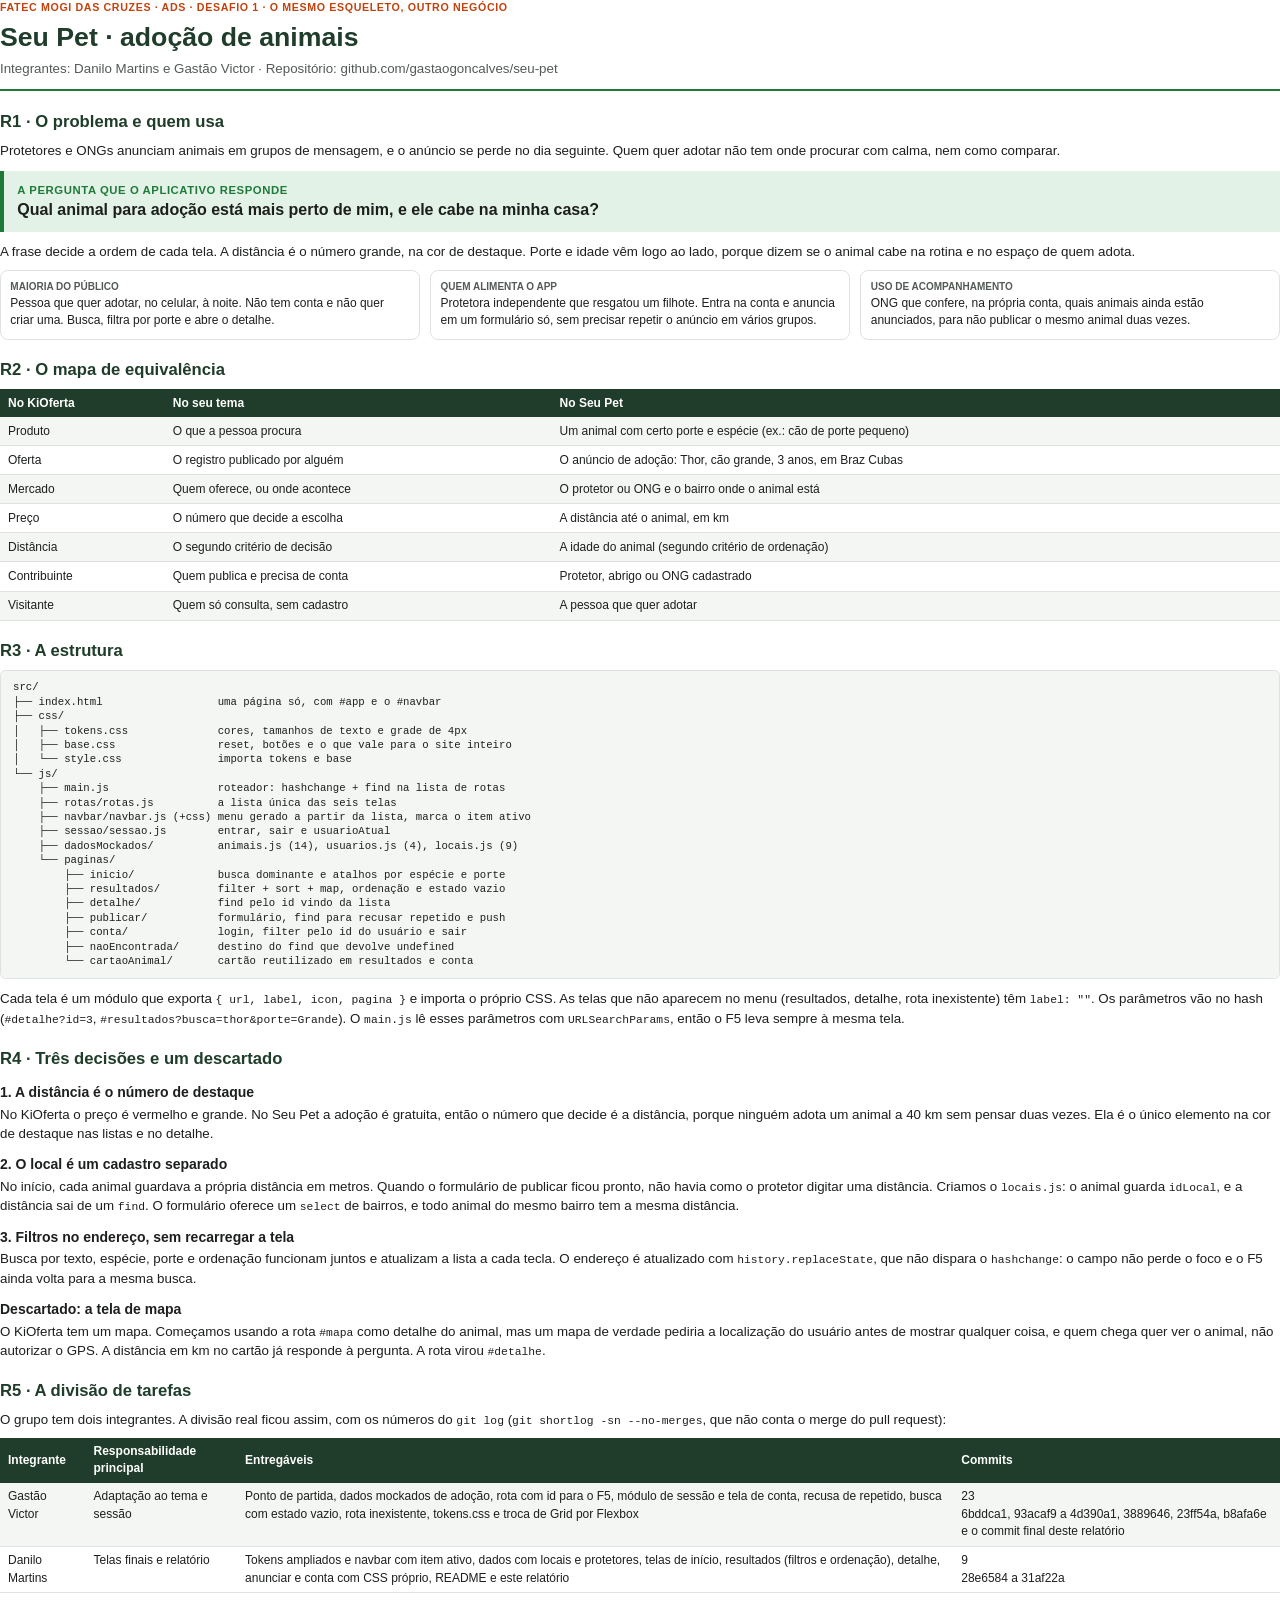
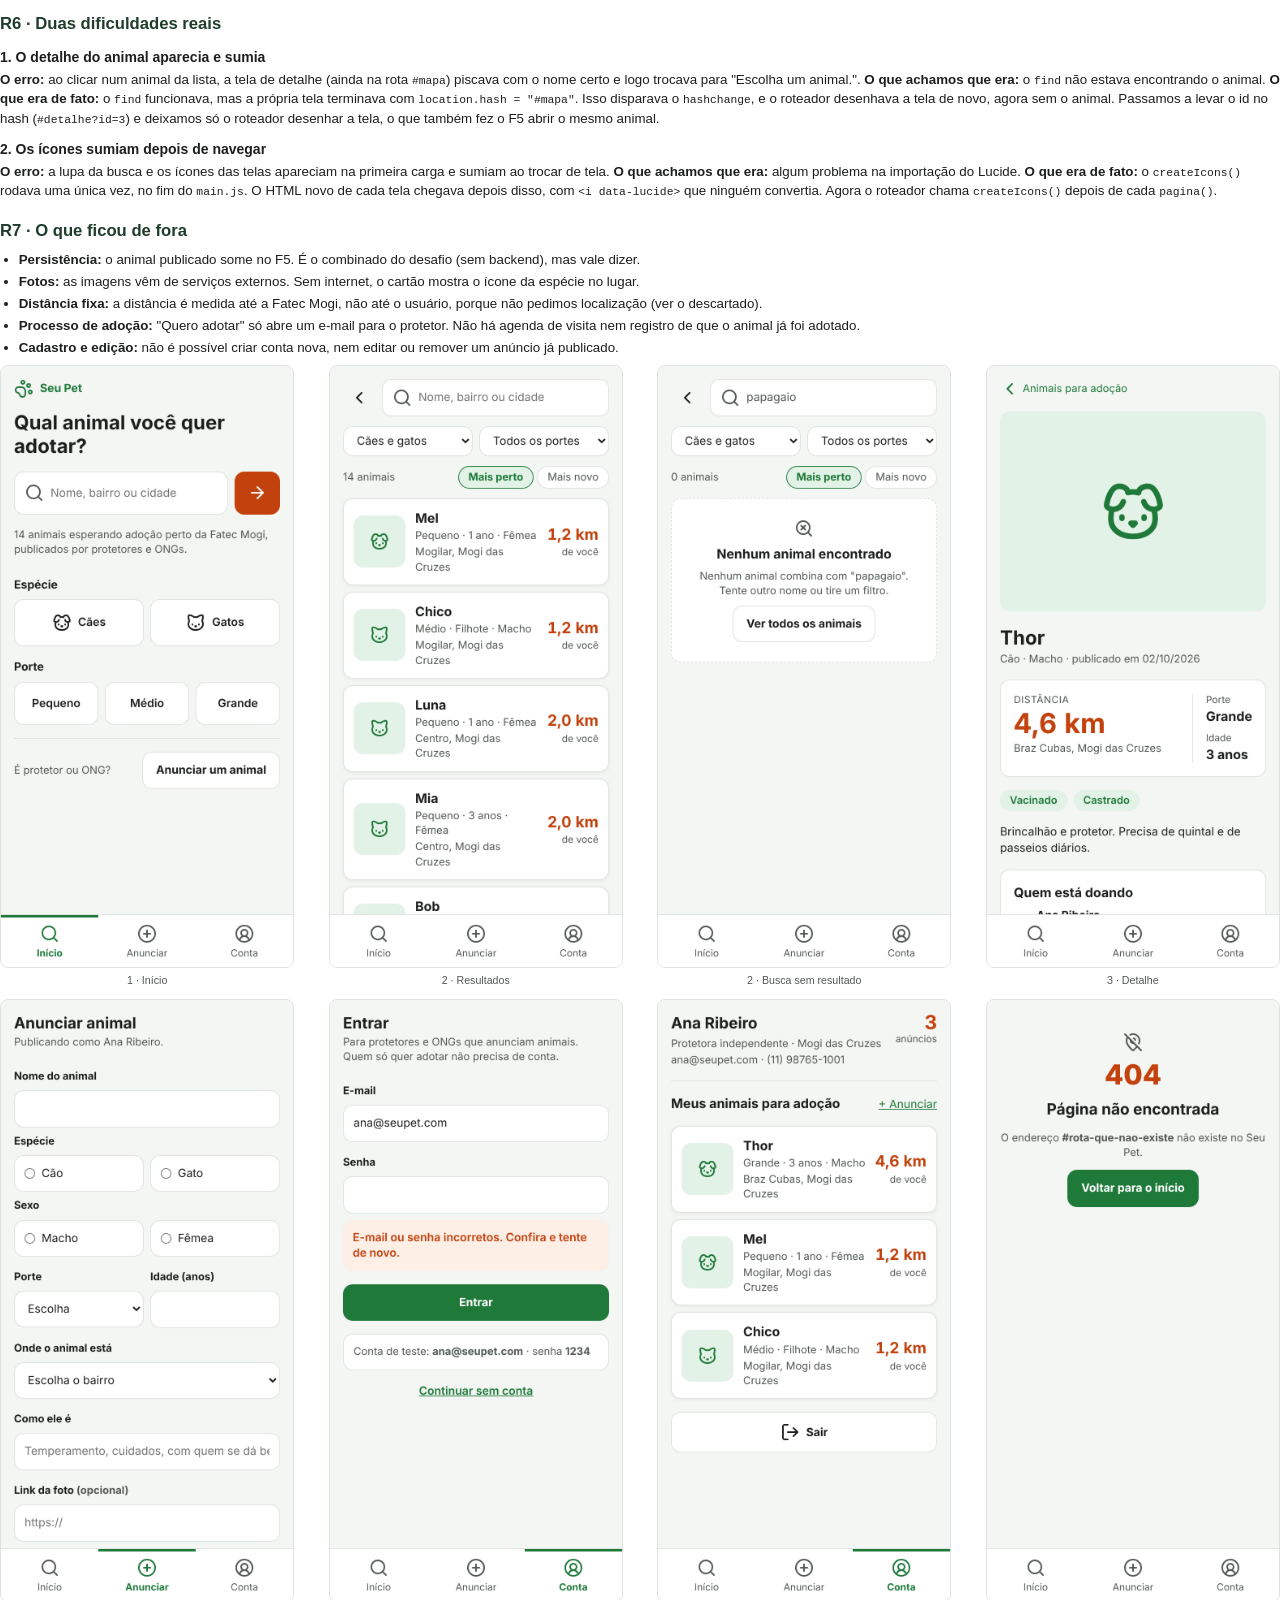
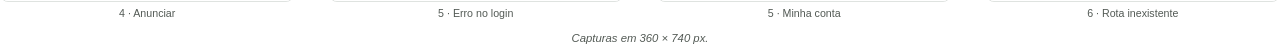
<file: docs/relatorio.html>
<!doctype html>
<html lang="pt-BR">
<head>
<meta charset="utf-8">
<title>Seu Pet · Relatório do Desafio 1</title>
<style>
  @page { size: A4; margin: 16mm 16mm 18mm; }
  * { box-sizing: border-box; }
  body { font-family: "Helvetica Neue", Arial, sans-serif; font-size: 10pt; line-height: 1.45; color: #1c1f1d; margin: 0; }
  .sobre { color: #c2410c; font-size: 8pt; font-weight: 700; letter-spacing: .06em; text-transform: uppercase; margin: 0; }
  h1 { font-size: 20pt; margin: 2pt 0 2pt; color: #1f3d2a; }
  .linha { color: #535a55; margin: 0 0 8pt; padding-bottom: 8pt; border-bottom: 2px solid #1f7a3a; }
  h2 { font-size: 12.5pt; color: #1f3d2a; margin: 14pt 0 5pt; break-after: avoid; }
  h3 { font-size: 10.5pt; margin: 8pt 0 2pt; break-after: avoid; }
  p { margin: 0 0 6pt; }
  .pergunta { background: #e3f2e7; border-left: 4px solid #1f7a3a; padding: 8pt 10pt; margin: 8pt 0; }
  .pergunta strong { display: block; color: #1f7a3a; font-size: 8.5pt; text-transform: uppercase; letter-spacing: .05em; }
  .pergunta span { font-size: 12pt; font-weight: 700; }
  table { width: 100%; border-collapse: collapse; margin: 4pt 0 8pt; font-size: 9pt; break-inside: avoid; }
  th { background: #1f3d2a; color: #fff; text-align: left; padding: 4pt 6pt; }
  td { border-bottom: 1px solid #dfe3e0; padding: 4pt 6pt; vertical-align: top; }
  tr:nth-child(even) td { background: #f4f6f4; }
  .situacoes { display: flex; gap: 8pt; margin: 6pt 0; }
  .situacoes div { flex: 1; border: 1px solid #dfe3e0; border-radius: 6pt; padding: 7pt; font-size: 9pt; }
  .situacoes b { display: block; font-size: 7.5pt; color: #535a55; text-transform: uppercase; }
  pre { background: #f4f6f4; border: 1px solid #dfe3e0; border-radius: 4pt; padding: 7pt 9pt; font-size: 8pt; line-height: 1.35; margin: 4pt 0 8pt; break-inside: avoid; }
  code { font-family: "Menlo", "Consolas", monospace; font-size: 8.5pt; }
  ul { margin: 0 0 6pt; padding-left: 14pt; }
  li { margin-bottom: 2pt; }
  .decisao { break-inside: avoid; }
  .capturas { display: flex; flex-wrap: wrap; gap: 8pt; justify-content: space-between; break-before: page; }
  .capturas figure { margin: 0; flex: 0 0 23%; text-align: center; font-size: 8pt; color: #535a55; break-inside: avoid; }
  .capturas img { width: 100%; border: 1px solid #dfe3e0; border-radius: 6pt; }
  .nota { font-size: 8.5pt; color: #535a55; font-style: italic; }
</style>
</head>
<body>

<p class="sobre">Fatec Mogi das Cruzes · ADS · Desafio 1 · O mesmo esqueleto, outro negócio</p>
<h1>Seu Pet · adoção de animais</h1>
<p class="linha">Integrantes: Danilo Martins e Gastão Victor · Repositório: github.com/gastaogoncalves/seu-pet</p>

<h2>R1 · O problema e quem usa</h2>
<p>Protetores e ONGs anunciam animais em grupos de mensagem, e o anúncio se perde no dia seguinte. Quem quer adotar não tem onde procurar com calma, nem como comparar.</p>
<div class="pergunta"><strong>A pergunta que o aplicativo responde</strong><span>Qual animal para adoção está mais perto de mim, e ele cabe na minha casa?</span></div>
<p>A frase decide a ordem de cada tela. A distância é o número grande, na cor de destaque. Porte e idade vêm logo ao lado, porque dizem se o animal cabe na rotina e no espaço de quem adota.</p>
<div class="situacoes">
  <div><b>Maioria do público</b>Pessoa que quer adotar, no celular, à noite. Não tem conta e não quer criar uma. Busca, filtra por porte e abre o detalhe.</div>
  <div><b>Quem alimenta o app</b>Protetora independente que resgatou um filhote. Entra na conta e anuncia em um formulário só, sem precisar repetir o anúncio em vários grupos.</div>
  <div><b>Uso de acompanhamento</b>ONG que confere, na própria conta, quais animais ainda estão anunciados, para não publicar o mesmo animal duas vezes.</div>
</div>

<h2>R2 · O mapa de equivalência</h2>
<table>
  <tr><th>No KiOferta</th><th>No seu tema</th><th>No Seu Pet</th></tr>
  <tr><td>Produto</td><td>O que a pessoa procura</td><td>Um animal com certo porte e espécie (ex.: cão de porte pequeno)</td></tr>
  <tr><td>Oferta</td><td>O registro publicado por alguém</td><td>O anúncio de adoção: Thor, cão grande, 3 anos, em Braz Cubas</td></tr>
  <tr><td>Mercado</td><td>Quem oferece, ou onde acontece</td><td>O protetor ou ONG e o bairro onde o animal está</td></tr>
  <tr><td>Preço</td><td>O número que decide a escolha</td><td>A distância até o animal, em km</td></tr>
  <tr><td>Distância</td><td>O segundo critério de decisão</td><td>A idade do animal (segundo critério de ordenação)</td></tr>
  <tr><td>Contribuinte</td><td>Quem publica e precisa de conta</td><td>Protetor, abrigo ou ONG cadastrado</td></tr>
  <tr><td>Visitante</td><td>Quem só consulta, sem cadastro</td><td>A pessoa que quer adotar</td></tr>
</table>

<h2>R3 · A estrutura</h2>
<pre>src/
├── index.html                  uma página só, com #app e o #navbar
├── css/
│   ├── tokens.css              cores, tamanhos de texto e grade de 4px
│   ├── base.css                reset, botões e o que vale para o site inteiro
│   └── style.css               importa tokens e base
└── js/
    ├── main.js                 roteador: hashchange + find na lista de rotas
    ├── rotas/rotas.js          a lista única das seis telas
    ├── navbar/navbar.js (+css) menu gerado a partir da lista, marca o item ativo
    ├── sessao/sessao.js        entrar, sair e usuarioAtual
    ├── dadosMockados/          animais.js (14), usuarios.js (4), locais.js (9)
    └── paginas/
        ├── inicio/             busca dominante e atalhos por espécie e porte
        ├── resultados/         filter + sort + map, ordenação e estado vazio
        ├── detalhe/            find pelo id vindo da lista
        ├── publicar/           formulário, find para recusar repetido e push
        ├── conta/              login, filter pelo id do usuário e sair
        ├── naoEncontrada/      destino do find que devolve undefined
        └── cartaoAnimal/       cartão reutilizado em resultados e conta</pre>
<p>Cada tela é um módulo que exporta <code>{ url, label, icon, pagina }</code> e importa o próprio CSS. As telas que não aparecem no menu (resultados, detalhe, rota inexistente) têm <code>label: ""</code>. Os parâmetros vão no hash (<code>#detalhe?id=3</code>, <code>#resultados?busca=thor&amp;porte=Grande</code>). O <code>main.js</code> lê esses parâmetros com <code>URLSearchParams</code>, então o F5 leva sempre à mesma tela.</p>

<h2>R4 · Três decisões e um descartado</h2>
<div class="decisao">
<h3>1. A distância é o número de destaque</h3>
<p>No KiOferta o preço é vermelho e grande. No Seu Pet a adoção é gratuita, então o número que decide é a distância, porque ninguém adota um animal a 40 km sem pensar duas vezes. Ela é o único elemento na cor de destaque nas listas e no detalhe.</p>
</div>
<div class="decisao">
<h3>2. O local é um cadastro separado</h3>
<p>No início, cada animal guardava a própria distância em metros. Quando o formulário de publicar ficou pronto, não havia como o protetor digitar uma distância. Criamos o <code>locais.js</code>: o animal guarda <code>idLocal</code>, e a distância sai de um <code>find</code>. O formulário oferece um <code>select</code> de bairros, e todo animal do mesmo bairro tem a mesma distância.</p>
</div>
<div class="decisao">
<h3>3. Filtros no endereço, sem recarregar a tela</h3>
<p>Busca por texto, espécie, porte e ordenação funcionam juntos e atualizam a lista a cada tecla. O endereço é atualizado com <code>history.replaceState</code>, que não dispara o <code>hashchange</code>: o campo não perde o foco e o F5 ainda volta para a mesma busca.</p>
</div>
<div class="decisao">
<h3>Descartado: a tela de mapa</h3>
<p>O KiOferta tem um mapa. Começamos usando a rota <code>#mapa</code> como detalhe do animal, mas um mapa de verdade pediria a localização do usuário antes de mostrar qualquer coisa, e quem chega quer ver o animal, não autorizar o GPS. A distância em km no cartão já responde à pergunta. A rota virou <code>#detalhe</code>.</p>
</div>

<h2>R5 · A divisão de tarefas</h2>
<p>O grupo tem dois integrantes. A divisão real ficou assim, com os números do <code>git log</code> (<code>git shortlog -sn --no-merges</code>, que não conta o merge do pull request):</p>
<table>
  <tr><th>Integrante</th><th>Responsabilidade principal</th><th>Entregáveis</th><th>Commits</th></tr>
  <tr><td>Gastão Victor</td><td>Adaptação ao tema e sessão</td><td>Ponto de partida, dados mockados de adoção, rota com id para o F5, módulo de sessão e tela de conta, recusa de repetido, busca com estado vazio, rota inexistente, tokens.css e troca de Grid por Flexbox</td><td>23<br>6bddca1, 93acaf9 a 4d390a1, 3889646, 23ff54a, b8afa6e e o commit final deste relatório</td></tr>
  <tr><td>Danilo Martins</td><td>Telas finais e relatório</td><td>Tokens ampliados e navbar com item ativo, dados com locais e protetores, telas de início, resultados (filtros e ordenação), detalhe, anunciar e conta com CSS próprio, README e este relatório</td><td>9<br>28e6584 a 31af22a</td></tr>
</table>

<h2>R6 · Duas dificuldades reais</h2>
<div class="decisao">
<h3>1. O detalhe do animal aparecia e sumia</h3>
<p><b>O erro:</b> ao clicar num animal da lista, a tela de detalhe (ainda na rota <code>#mapa</code>) piscava com o nome certo e logo trocava para "Escolha um animal.". <b>O que achamos que era:</b> o <code>find</code> não estava encontrando o animal. <b>O que era de fato:</b> o <code>find</code> funcionava, mas a própria tela terminava com <code>location.hash = "#mapa"</code>. Isso disparava o <code>hashchange</code>, e o roteador desenhava a tela de novo, agora sem o animal. Passamos a levar o id no hash (<code>#detalhe?id=3</code>) e deixamos só o roteador desenhar a tela, o que também fez o F5 abrir o mesmo animal.</p>
</div>
<div class="decisao">
<h3>2. Os ícones sumiam depois de navegar</h3>
<p><b>O erro:</b> a lupa da busca e os ícones das telas apareciam na primeira carga e sumiam ao trocar de tela. <b>O que achamos que era:</b> algum problema na importação do Lucide. <b>O que era de fato:</b> o <code>createIcons()</code> rodava uma única vez, no fim do <code>main.js</code>. O HTML novo de cada tela chegava depois disso, com <code>&lt;i data-lucide&gt;</code> que ninguém convertia. Agora o roteador chama <code>createIcons()</code> depois de cada <code>pagina()</code>.</p>
</div>

<h2>R7 · O que ficou de fora</h2>
<ul>
  <li><b>Persistência:</b> o animal publicado some no F5. É o combinado do desafio (sem backend), mas vale dizer.</li>
  <li><b>Fotos:</b> as imagens vêm de serviços externos. Sem internet, o cartão mostra o ícone da espécie no lugar.</li>
  <li><b>Distância fixa:</b> a distância é medida até a Fatec Mogi, não até o usuário, porque não pedimos localização (ver o descartado).</li>
  <li><b>Processo de adoção:</b> "Quero adotar" só abre um e-mail para o protetor. Não há agenda de visita nem registro de que o animal já foi adotado.</li>
  <li><b>Cadastro e edição:</b> não é possível criar conta nova, nem editar ou remover um anúncio já publicado.</li>
</ul>

<div class="capturas">
  <figure><img src="capturas/1-inicio.png"><figcaption>1 · Início</figcaption></figure>
  <figure><img src="capturas/2-resultados.png"><figcaption>2 · Resultados</figcaption></figure>
  <figure><img src="capturas/2b-busca-vazia.png"><figcaption>2 · Busca sem resultado</figcaption></figure>
  <figure><img src="capturas/3-detalhe.png"><figcaption>3 · Detalhe</figcaption></figure>
  <figure><img src="capturas/4-publicar.png"><figcaption>4 · Anunciar</figcaption></figure>
  <figure><img src="capturas/5b-login-erro.png"><figcaption>5 · Erro no login</figcaption></figure>
  <figure><img src="capturas/5-conta.png"><figcaption>5 · Minha conta</figcaption></figure>
  <figure><img src="capturas/6-rota-inexistente.png"><figcaption>6 · Rota inexistente</figcaption></figure>
</div>
<p class="nota" style="text-align:center;margin-top:6pt">Capturas em 360 × 740 px.</p>

</body>
</html>
</file>
